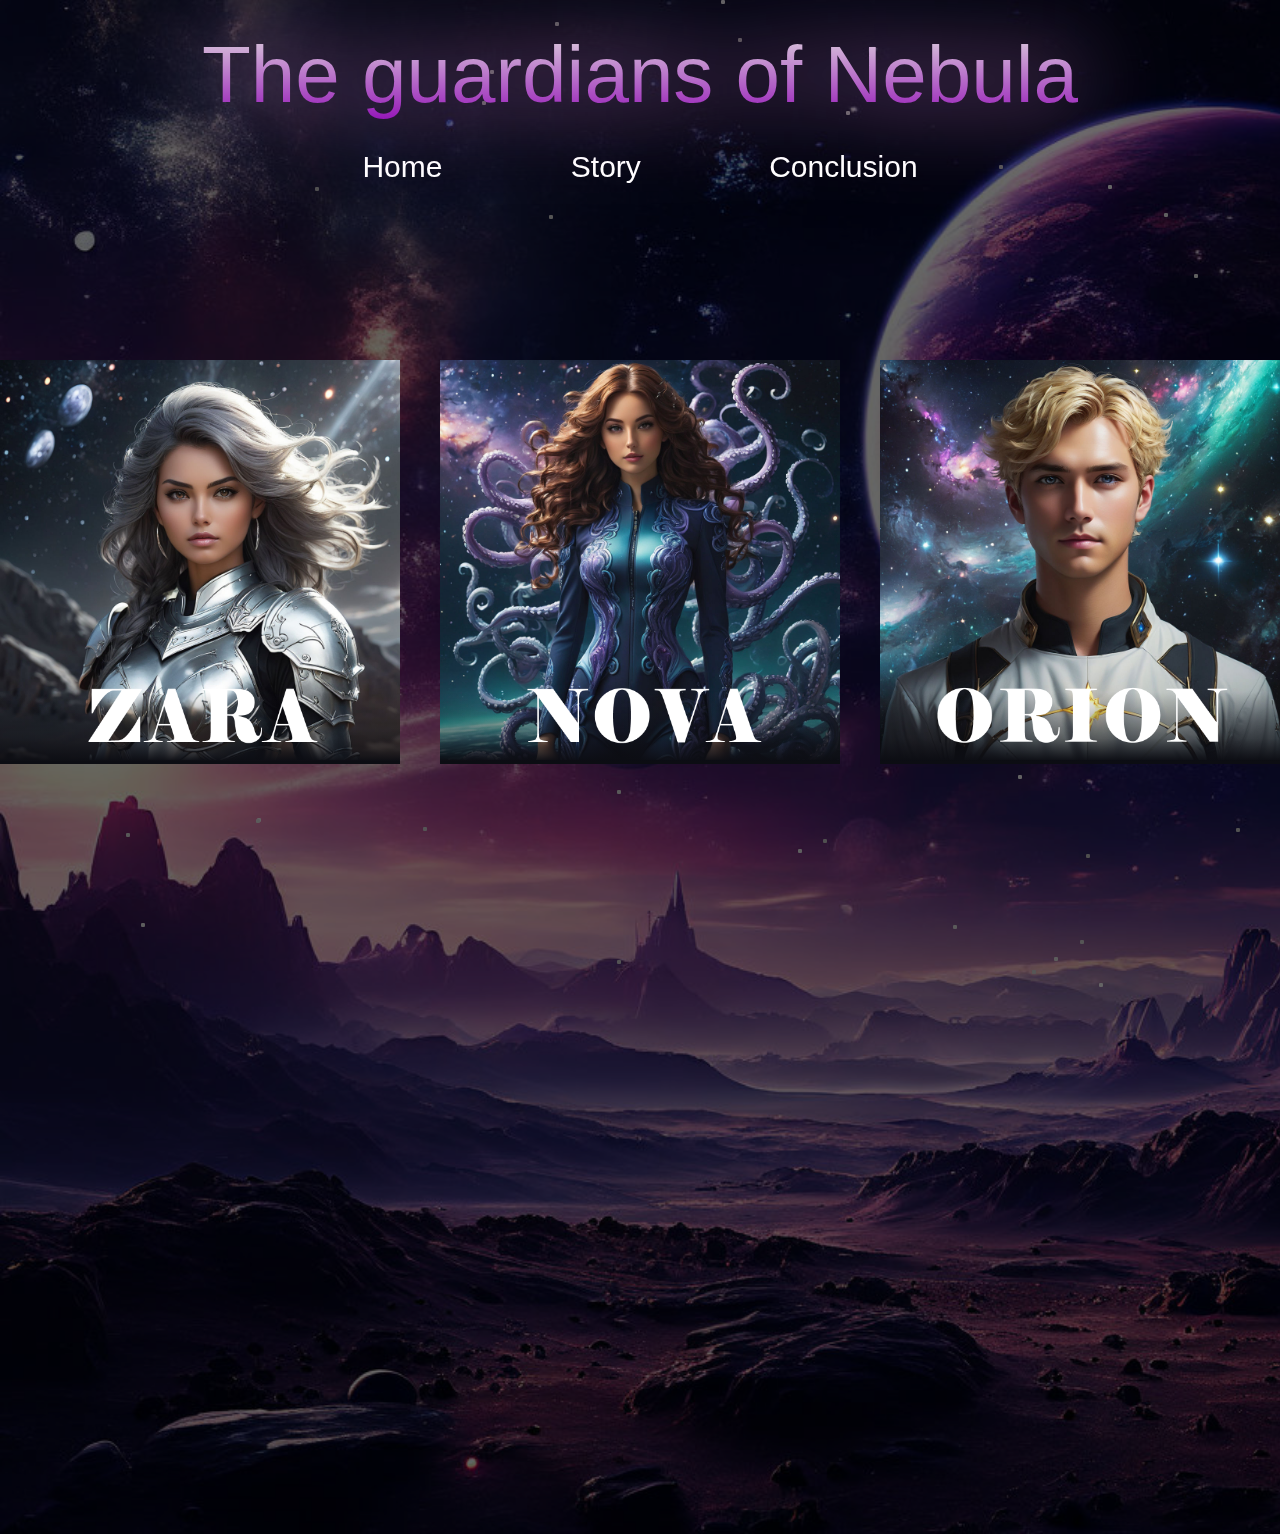
<file: index.html>
<!DOCTYPE html>
<html lang="en">

<head>
    <meta charset="UTF-8">
    <meta name="viewport" content="width=device-width, initial-scale=1.0">
    <title>Photography</title>
    <link rel="icon" type="image/x-icon" href="icon.ico">
    <link rel="stylesheet" type="text/css" href="css/style.css">
    <link href="https://fonts.cdnfonts.com/css/distant-galaxy" rel="stylesheet">
    <link href="https://fonts.cdnfonts.com/css/trocchi-3" rel="stylesheet">
</head>

<body>
    <header>
        <a href="index.html">
            <h1>The guardians of Nebula</h1>
        </a>
    </header>
    <nav>
        <a href="index.html">Home</a>
        <a href="istoriya.html">Story</a>
        <a href="zaklyuchenie.html">Conclusion</a>
    </nav>
    <section>
        <div class="box-black">
            <div class="bg">
                <div class="recipe">
                    <div class="container">
                        <div class="card">
                            <div class="wrapper">
                                <img src="zara-default.png" class="cover-image" />
                            </div>
                            <img src="zara-text.png" class="title" />
                            <img src="zara-default.png" class="character" />
                            <div class="an-description wrapper">
                                <p>
                                    Stalwart and courageous, led with unwavering determination, her heart a beacon of
                                    strength and justice.
                                </p>
                            </div>

                        </div>

                        </a>

                        <div class="card">
                            <div class="wrapper">
                                <img src="nova-default.png" class="cover-image" />
                            </div>
                            <img src="nova-text.png" class="title" />
                            <img src="nova-default.png" class="character" />
                            <div class="an-description wrapper">
                                <p>
                                    Nova, curious and inventive, embraced the mysteries with enthusiasm, her intellect a
                                    guiding light in the darkness. </p>
                            </div>
                        </div>
                        </a>
                        <div class="card">
                            <div class="wrapper">
                                <img src="orion-default.png" class="cover-image" />
                            </div>
                            <img src="orion-text.png" class="title" />
                            <img src="orion-default.png" class="character" />
                            <div class="an-description wrapper">
                                <p>
                                    Orion, serene and compassionate, has healing touch, his empathy a soothing presence
                                    amidst the chaos.
                                </p>
                            </div>
                        </div>
                    </div>
                </div>
            </div>

            <div class="star-field">
                <div class="layer"></div>
                <div class="layer"></div>
                <div class="layer"></div>
            </div>
        </div>

    </section>
</body>

</html>
</file>
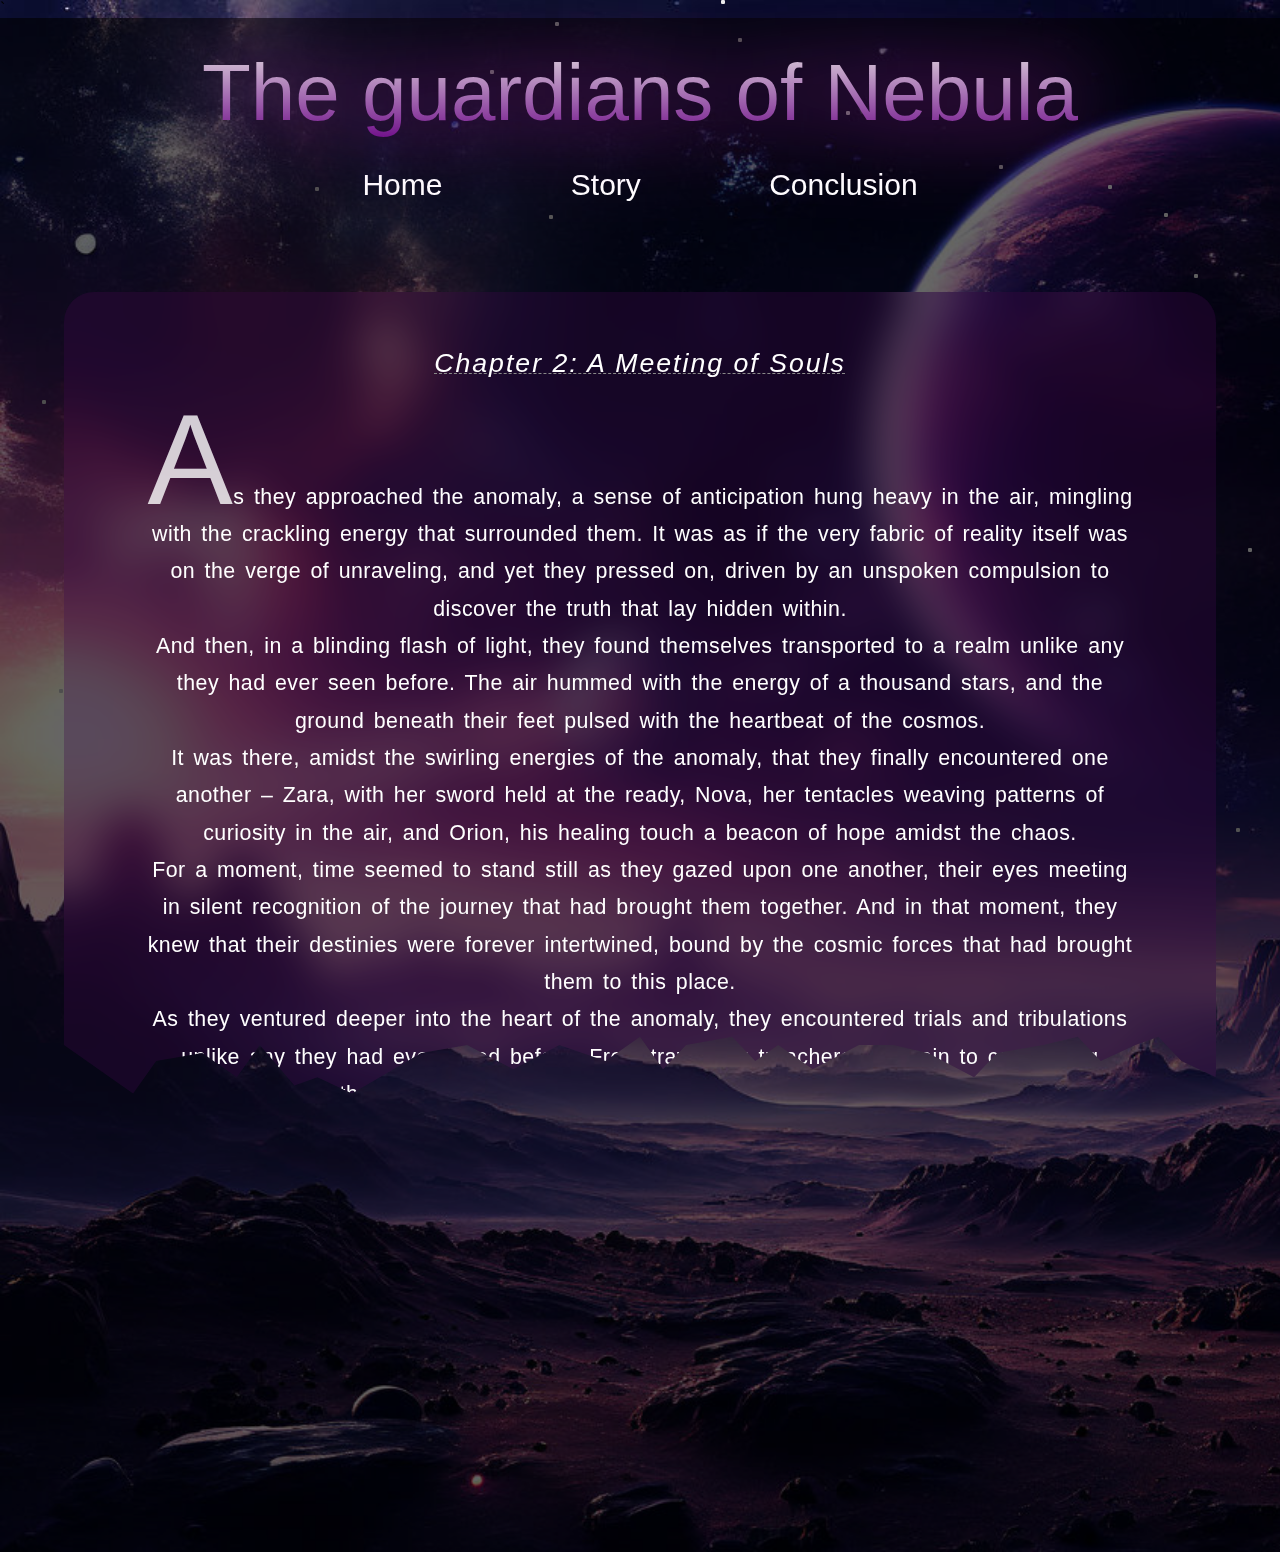
<file: chapter2.html>
<!DOCTYPE html>

<html lang="en">

<head>
  <meta charset="UTF-8" />
  <meta name="viewport" content="width=device-width, initial-scale=1.0" />
  <link rel="stylesheet" type="text/css" href="css/style.css" />
  <link rel="icon" href="icon.ico" type="x-icon">
  <link href="https://fonts.cdnfonts.com/css/distant-galaxy" rel="stylesheet">
  <link href="https://fonts.cdnfonts.com/css/trocchi-3" rel="stylesheet">

  <title>History</title>`
  <style>
    section {
      padding: 10vh 0;
    }
  </style>
</head>

<body>
  <header>
    <a href="index.html">
      <h1>The guardians of Nebula</h1>
    </a>
  </header>
  <nav>
    <a href="index.html">Home</a>
    <a href="istoriya.html">Story</a>
    <a href="zaklyuchenie.html">Conclusion</a>
  </nav>
  <section>
    <div class="content">

      <h3>Chapter 2: A Meeting of Souls</h3>
      <p>
        <span>A</span>s they approached the anomaly, a sense of anticipation hung heavy in the air, mingling with the
        crackling energy that surrounded them. It was as if the very fabric of reality itself was on the verge of
        unraveling, and yet they pressed on, driven by an unspoken compulsion to discover the truth that lay hidden
        within.<br>
        And then, in a blinding flash of light, they found themselves transported to a realm unlike any they had ever
        seen before. The air hummed with the energy of a thousand stars, and the ground beneath their feet pulsed with
        the heartbeat of the cosmos.<br>
        It was there, amidst the swirling energies of the anomaly, that they finally encountered one another – Zara,
        with her sword held at the ready, Nova, her tentacles weaving patterns of curiosity in the air, and Orion, his
        healing touch a beacon of hope amidst the chaos.<br>
        For a moment, time seemed to stand still as they gazed upon one another, their eyes meeting in silent
        recognition of the journey that had brought them together. And in that moment, they knew that their destinies
        were forever intertwined, bound by the cosmic forces that had brought them to this place.<br>
        As they ventured deeper into the heart of the anomaly, they encountered trials and tribulations unlike any they
        had ever faced before. From traversing treacherous terrain to confronting manifestations of their deepest fears,
        each challenge tested their resolve and pushed them to the very limits of their abilities.<br>
        But amidst the chaos and uncertainty, they found strength in one another, drawing upon the unique talents and
        abilities that each brought to the table. Zara's courage and determination, Nova's ingenuity and intellect, and
        Orion's compassion and healing touch – together, they were unstoppable.<br>
        And as they journeyed onwards, they uncovered secrets that had long lain hidden beneath the surface of reality.
        They learned of ancient civilizations that had risen and fallen in the ebb and flow of time, of cosmic forces
        that shaped the destiny of worlds, and of the true nature of the anomaly that had brought them together.
      </p>
      <div class="buttons-on-edge">
        <div class="button">
          <a href="istoriya.html">Previous chapter</a>
        </div>
        <div class="button">
          <a href="chapter3.html">Next chapter</a>
        </div>
      </div>

      <br>
    </div>

    <div class="star-field">
      <div class="layer"></div>
      <div class="layer"></div>
      <div class="layer"></div>
    </div>
  </section>
</body>

</html>
</file>
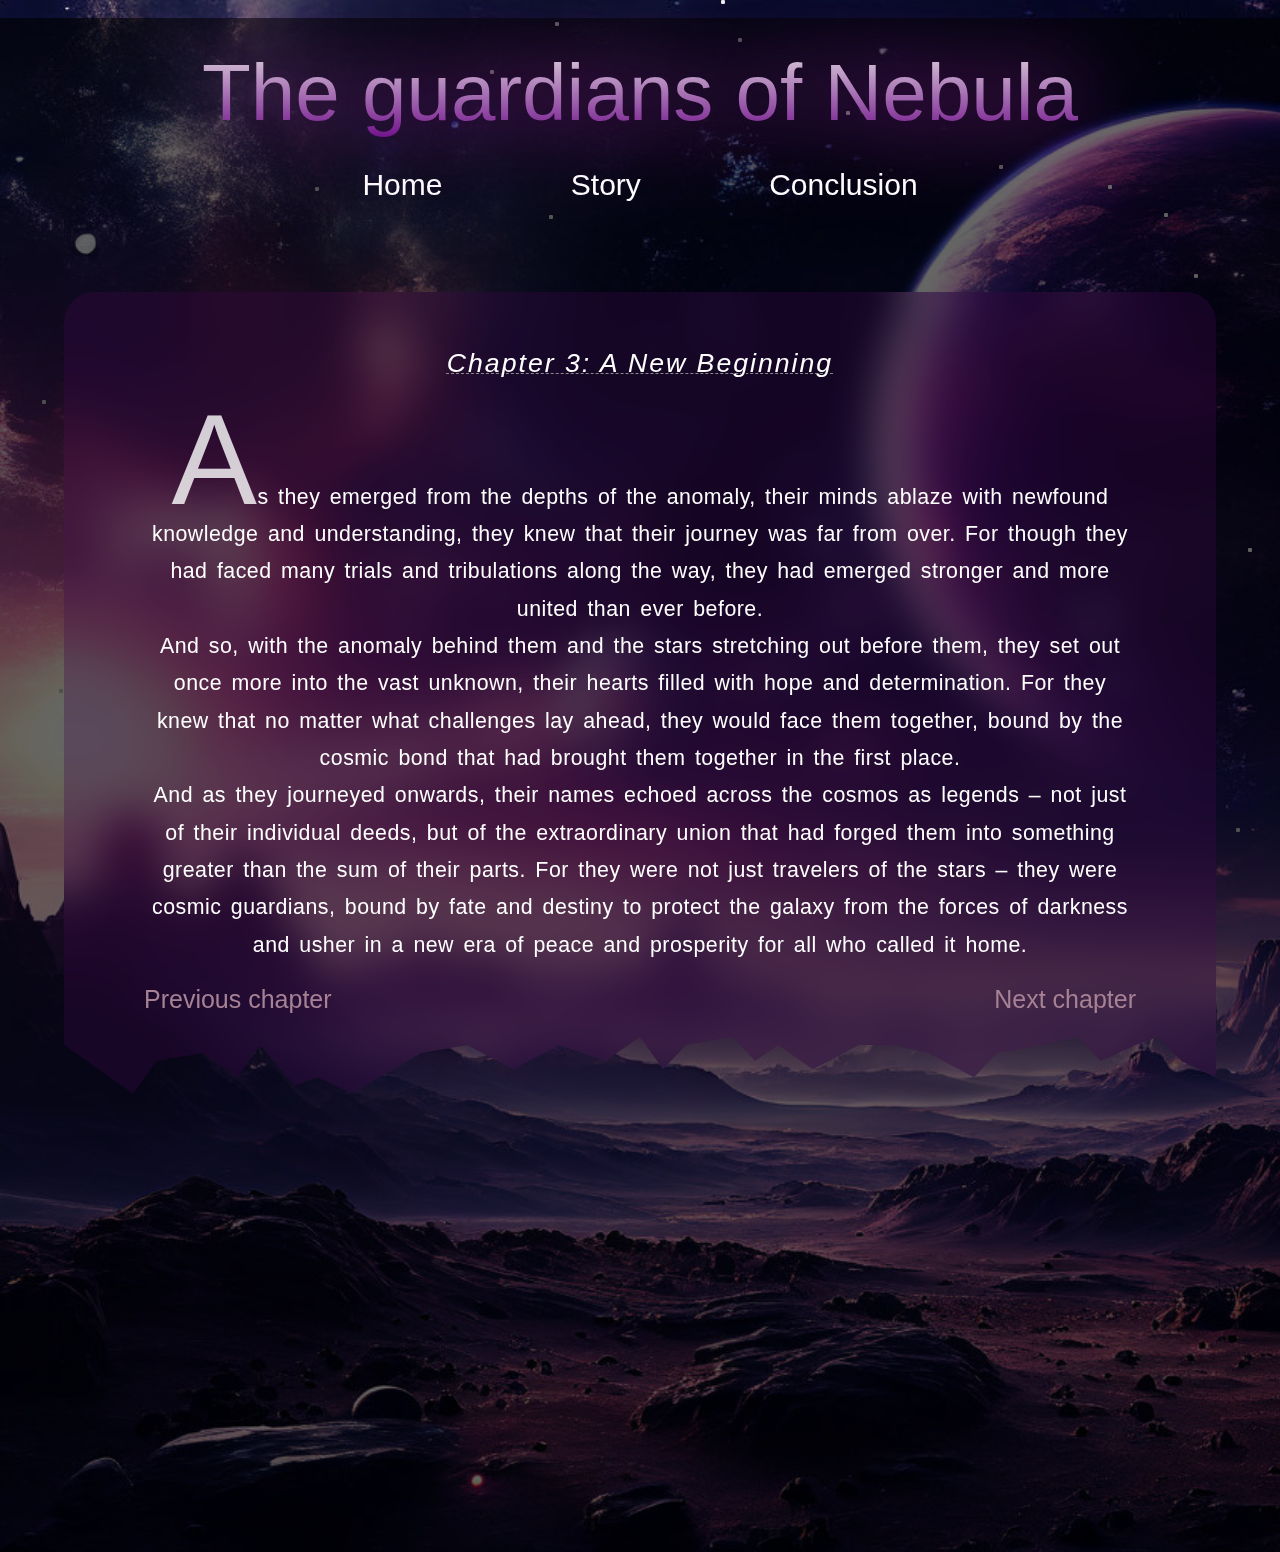
<file: chapter3.html>
<!DOCTYPE html>

<html lang="en">

<head>
  <meta charset="UTF-8" />
  <meta name="viewport" content="width=device-width, initial-scale=1.0" />
  <link rel="stylesheet" type="text/css" href="css/style.css" />
  <link rel="icon" href="icon.ico" type="x-icon">
  <link href="https://fonts.cdnfonts.com/css/distant-galaxy" rel="stylesheet">
  <link href="https://fonts.cdnfonts.com/css/trocchi-3" rel="stylesheet">

  <title>History</title>`
  <style>
    section {
      padding: 10vh 0;
    }
  </style>
</head>

<body>
  <header>
    <a href="index.html">
      <h1>The guardians of Nebula</h1>
    </a>
  </header>
  <nav>
    <a href="index.html">Home</a>
    <a href="istoriya.html">Story</a>
    <a href="zaklyuchenie.html">Conclusion</a>
  </nav>
  <section>
    <div class="content">

      <h3>Chapter 3: A New Beginning</h3>
      <p><span>A</span>s they emerged from the depths of the anomaly, their minds ablaze with newfound knowledge and
        understanding, they knew that their journey was far from over. For though they had faced many trials and
        tribulations along the way, they had emerged stronger and more united than ever before.<br>
        And so, with the anomaly behind them and the stars stretching out before them, they set out once more into the
        vast unknown, their hearts filled with hope and determination. For they knew that no matter what challenges lay
        ahead, they would face them together, bound by the cosmic bond that had brought them together in the first
        place.<br>
        And as they journeyed onwards, their names echoed across the cosmos as legends – not just of their individual
        deeds, but of the extraordinary union that had forged them into something greater than the sum of their parts.
        For they were not just travelers of the stars – they were cosmic guardians, bound by fate and destiny to protect
        the galaxy from the forces of darkness and usher in a new era of peace and prosperity for all who called it
        home.</p>
      <div class="buttons-on-edge">
        <div class="button">
          <a href="chapter2.html">Previous chapter</a>
        </div>
        <div class="button">
          <a href="chapter4.html">Next chapter</a>
        </div>
      </div>

      <br>
    </div>

    <div class="star-field">
      <div class="layer"></div>
      <div class="layer"></div>
      <div class="layer"></div>
    </div>
  </section>
</body>

</html>
</file>
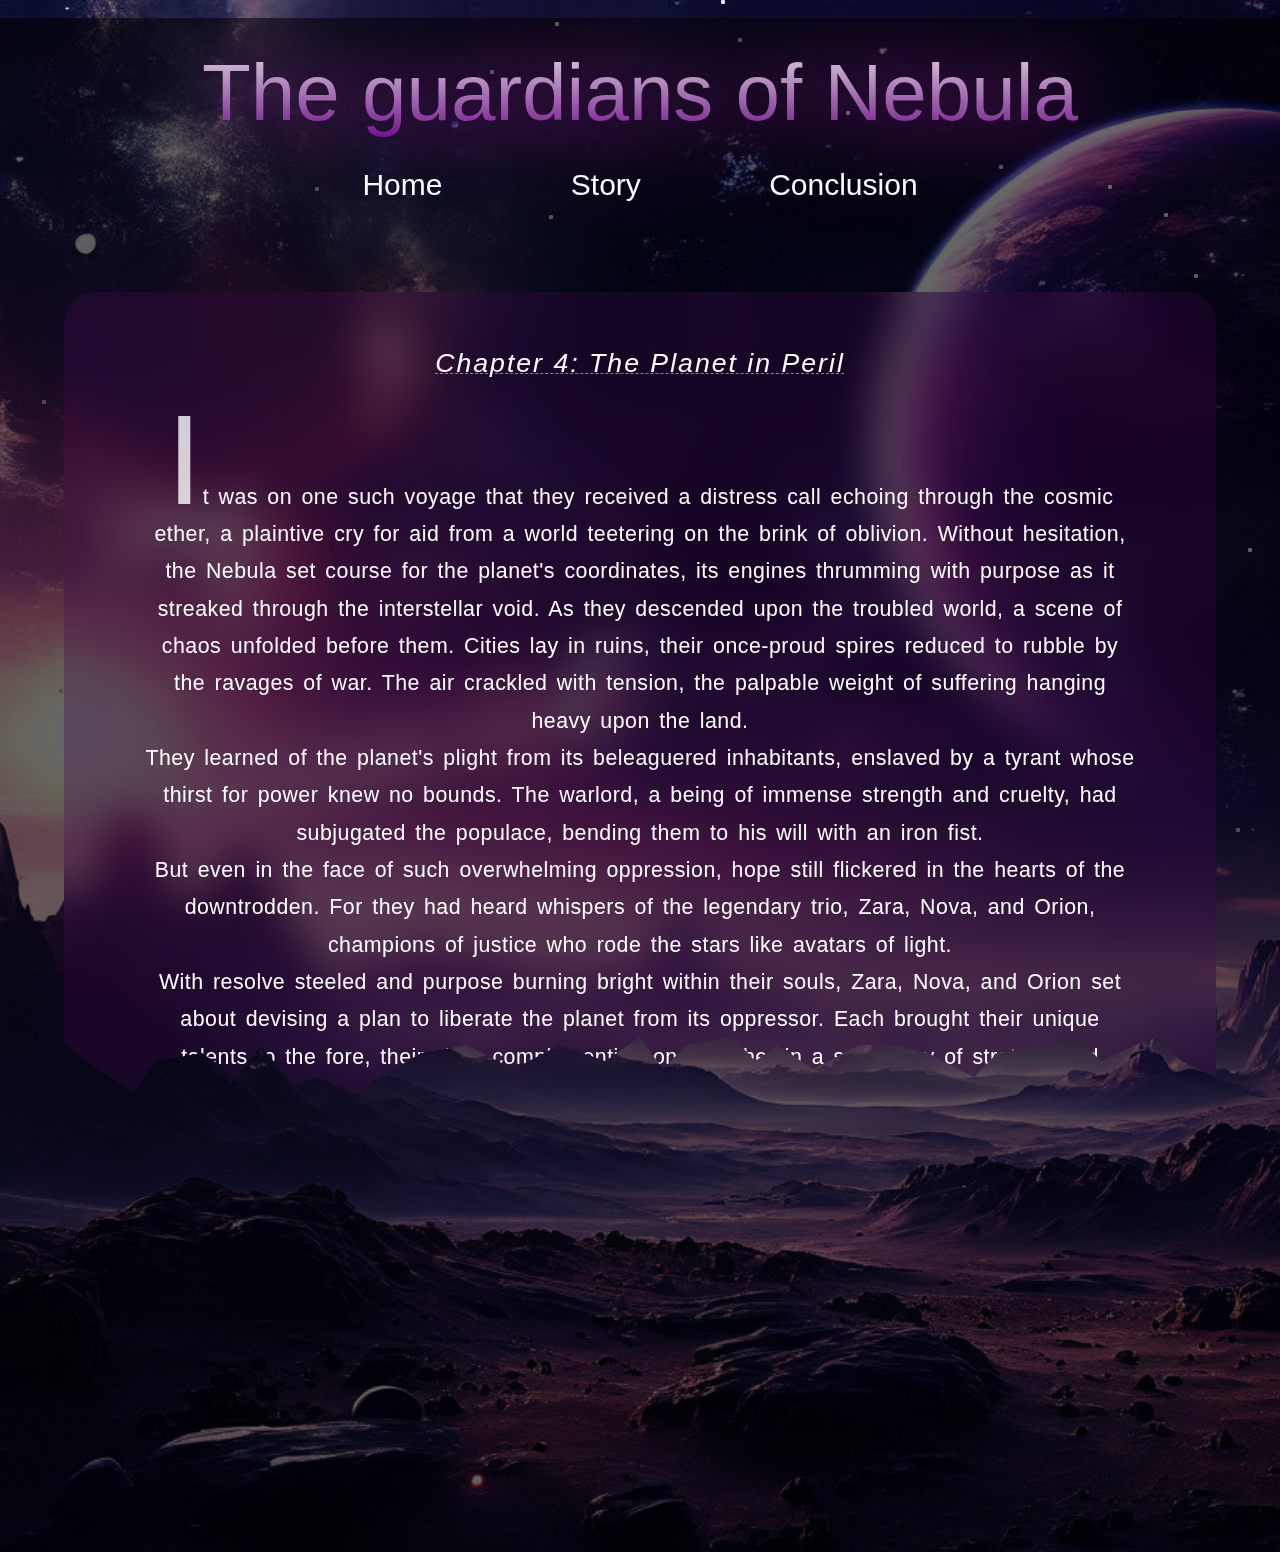
<file: chapter4.html>
<!DOCTYPE html>

<html lang="en">

<head>
  <meta charset="UTF-8" />
  <meta name="viewport" content="width=device-width, initial-scale=1.0" />
  <link rel="stylesheet" type="text/css" href="css/style.css" />
  <link rel="icon" href="icon.ico" type="x-icon">
  <link href="https://fonts.cdnfonts.com/css/distant-galaxy" rel="stylesheet">
  <link href="https://fonts.cdnfonts.com/css/trocchi-3" rel="stylesheet">

  <title>History</title>`
  <style>
    section {
      padding: 10vh 0;
    }
  </style>
</head>

<body>
  <header>
    <a href="index.html">
      <h1>The guardians of Nebula</h1>
    </a>
  </header>
  <nav>
    <a href="index.html">Home</a>
    <a href="istoriya.html">Story</a>
    <a href="zaklyuchenie.html">Conclusion</a>
  </nav>
  <section>
    <div class="content">

      <h3>Chapter 4: The Planet in Peril</h3>
      <p><span>I</span>t was on one such voyage that they received a distress call echoing through the cosmic ether, a
        plaintive cry for aid from a world teetering on the brink of oblivion. Without hesitation, the Nebula set course
        for the planet's coordinates, its engines thrumming with purpose as it streaked through the interstellar void.
        As they descended upon the troubled world, a scene of chaos unfolded before them. Cities lay in ruins, their
        once-proud spires reduced to rubble by the ravages of war. The air crackled with tension, the palpable weight of
        suffering hanging heavy upon the land.<br>
        They learned of the planet's plight from its beleaguered inhabitants, enslaved by a tyrant whose thirst for
        power knew no bounds. The warlord, a being of immense strength and cruelty, had subjugated the populace, bending
        them to his will with an iron fist.<br>
        But even in the face of such overwhelming oppression, hope still flickered in the hearts of the downtrodden. For
        they had heard whispers of the legendary trio, Zara, Nova, and Orion, champions of justice who rode the stars
        like avatars of light.<br>
        With resolve steeled and purpose burning bright within their souls, Zara, Nova, and Orion set about devising a
        plan to liberate the planet from its oppressor. Each brought their unique talents to the fore, their skills
        complementing one another in a symphony of strategy and action.<br>
        Zara, the fearless warrior, took to the streets, her silver skin gleaming in the harsh light of day. With sword
        in hand and determination in her heart, she faced down the warlord's minions, her combat prowess a force to be
        reckoned with. Wave after wave of adversaries fell before her onslaught, their ranks shattered by her unwavering
        resolve.<br>
        Meanwhile, Nova delved deep into the heart of the warlord's fortress, her mind ablaze with the possibilities
        that lay before her. With deft fingers and a keen intellect, she bypassed the labyrinthine security systems that
        guarded the tyrant's stronghold, her tentacles dancing across the control panels with uncanny precision.</p>

      <div class="buttons-on-edge">
        <div class="button">
          <a href="chapter3.html">Previous chapter</a>
        </div>
        <div class="button">
          <a href="chapter5.html">Next chapter</a>
        </div>
      </div>

      <br>
    </div>

    <div class="star-field">
      <div class="layer"></div>
      <div class="layer"></div>
      <div class="layer"></div>
    </div>
  </section>
</body>

</html>
</file>
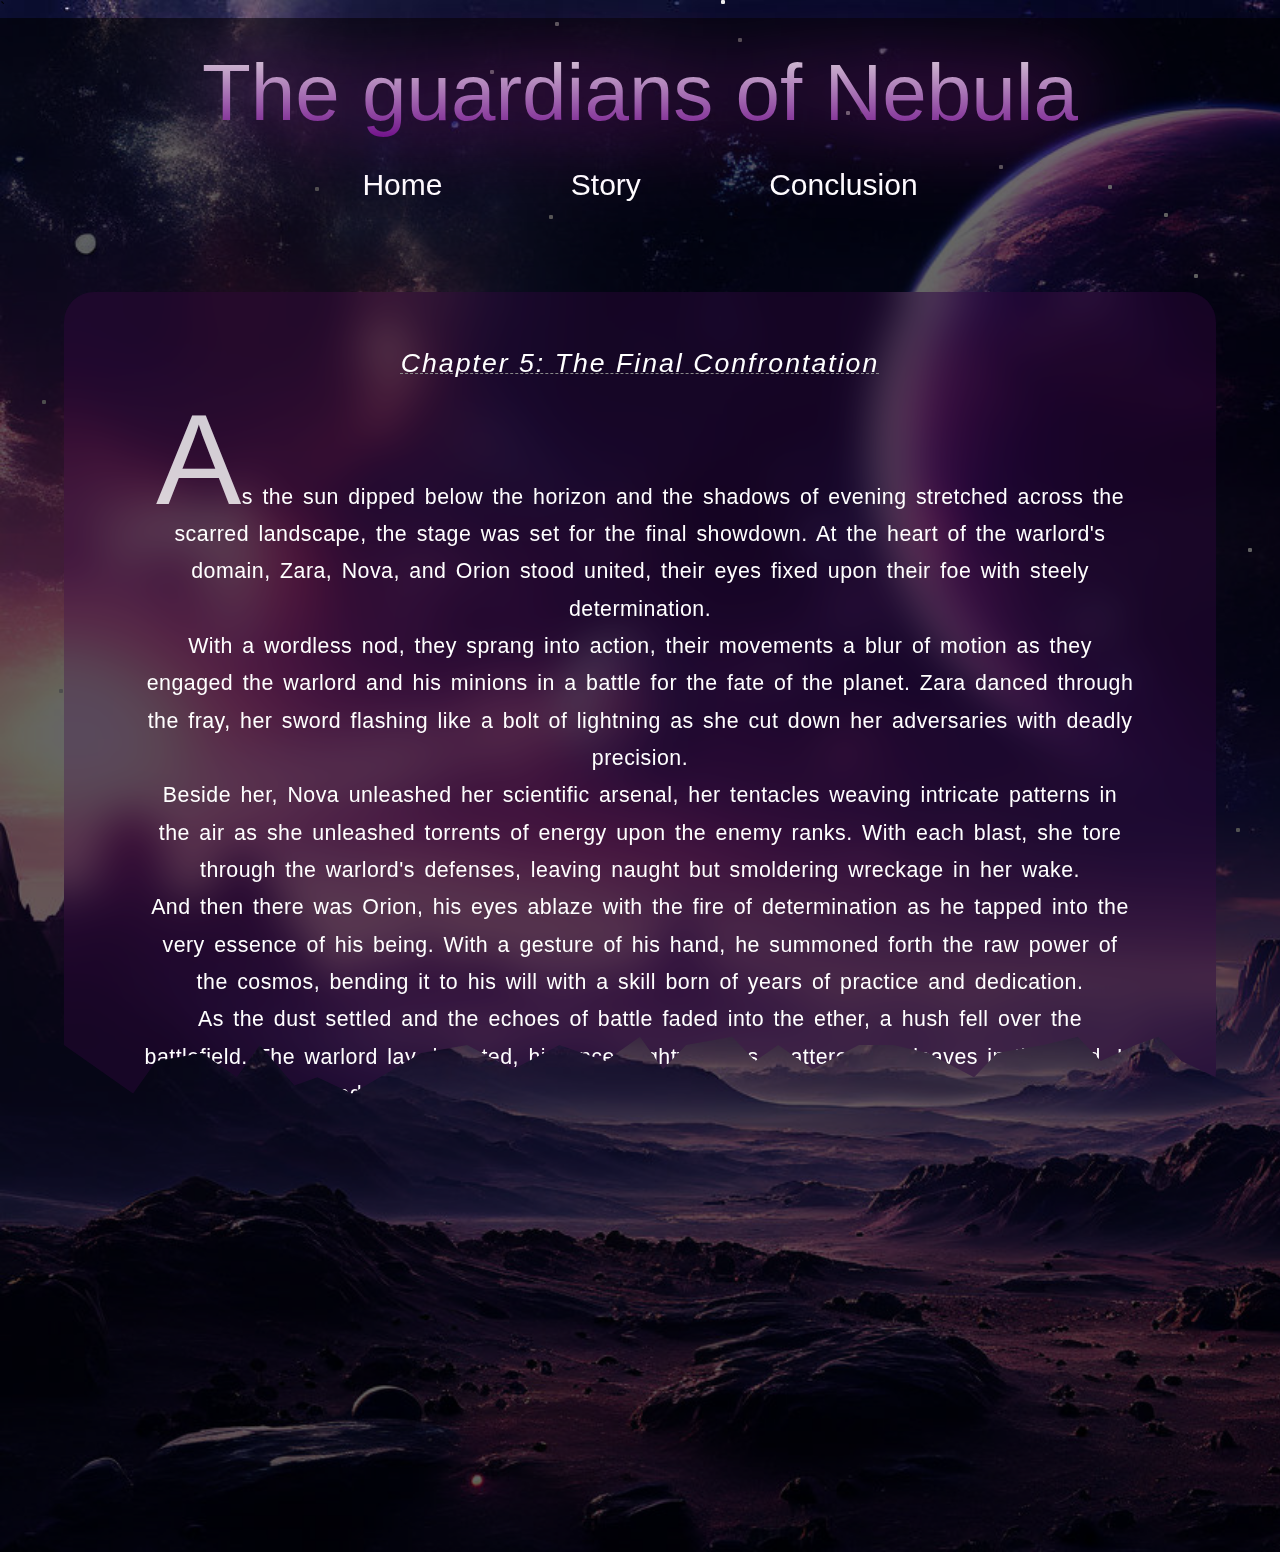
<file: chapter5.html>
<!DOCTYPE html>

<html lang="en">

<head>
  <meta charset="UTF-8" />
  <meta name="viewport" content="width=device-width, initial-scale=1.0" />
  <link rel="stylesheet" type="text/css" href="css/style.css" />
  <link rel="icon" href="icon.ico" type="x-icon">
  <link href="https://fonts.cdnfonts.com/css/distant-galaxy" rel="stylesheet">
  <link href="https://fonts.cdnfonts.com/css/trocchi-3" rel="stylesheet">

  <title>History</title>`
  <style>
    section {
      padding: 10vh 0;
    }
  </style>
</head>

<body>
  <header>
    <a href="index.html">
      <h1>The guardians of Nebula</h1>
    </a>
  </header>
  <nav>
    <a href="index.html">Home</a>
    <a href="istoriya.html">Story</a>
    <a href="zaklyuchenie.html">Conclusion</a>
  </nav>
  <section>
    <div class="content">

      <h3>Chapter 5: The Final Confrontation</h3>
      <p><span>A</span>s the sun dipped below the horizon and the shadows of evening stretched across the scarred
        landscape, the stage was set for the final showdown. At the heart of the warlord's domain, Zara, Nova, and Orion
        stood united, their eyes fixed upon their foe with steely determination.<br>
        With a wordless nod, they sprang into action, their movements a blur of motion as they engaged the warlord and
        his minions in a battle for the fate of the planet. Zara danced through the fray, her sword flashing like a bolt
        of lightning as she cut down her adversaries with deadly precision.<br>
        Beside her, Nova unleashed her scientific arsenal, her tentacles weaving intricate patterns in the air as she
        unleashed torrents of energy upon the enemy ranks. With each blast, she tore through the warlord's defenses,
        leaving naught but smoldering wreckage in her wake.<br>
        And then there was Orion, his eyes ablaze with the fire of determination as he tapped into the very essence of
        his being. With a gesture of his hand, he summoned forth the raw power of the cosmos, bending it to his will
        with a skill born of years of practice and dedication.<br>
        As the dust settled and the echoes of battle faded into the ether, a hush fell over the battlefield. The warlord
        lay defeated, his once-mighty forces scattered like leaves in the wind. In his place stood Zara, Nova, and
        Orion, their faces illuminated by the light of victory.<br>
        But their work was far from done. With the warlord vanquished, it fell to them to aid the planet's inhabitants
        in rebuilding their shattered world. Together, they lent their strength and expertise to the task, guiding the
        people towards a brighter future with unwavering resolve.<br>
        And so, as the days turned into weeks and the weeks into months, the planet began to heal, its scars fading
        beneath the gentle touch of renewal. Cities rose from the ashes, their spires reaching towards the heavens as a
        testament to the indomitable spirit of its people.<br>
        As they prepared to depart once more, Zara, Nova, and Orion stood upon the deck of the Nebula, their hearts
        heavy with the weight of all they had witnessed. But amidst the sorrow, there was also hope, a flickering flame
        that burned bright within their souls.<br>
        For they knew that no matter what trials lay ahead, they would face them together, united in purpose and bound
        by the ties of friendship that transcended the vast expanse of the cosmos. And as they charted a course for the
        stars once more, they did so with heads held high, for they were not just heroes of the galaxy – they were
        legends.</p>

      <div class="buttons-on-edge">
        <div class="button">
          <a href="chapter4.html">Previous chapter</a>
        </div>
        <div class="button">
          <a href="chapter6.html">Next chapter</a>
        </div>
      </div>

      <br>
    </div>

    <div class="star-field">
      <div class="layer"></div>
      <div class="layer"></div>
      <div class="layer"></div>
    </div>
  </section>
</body>

</html>
</file>
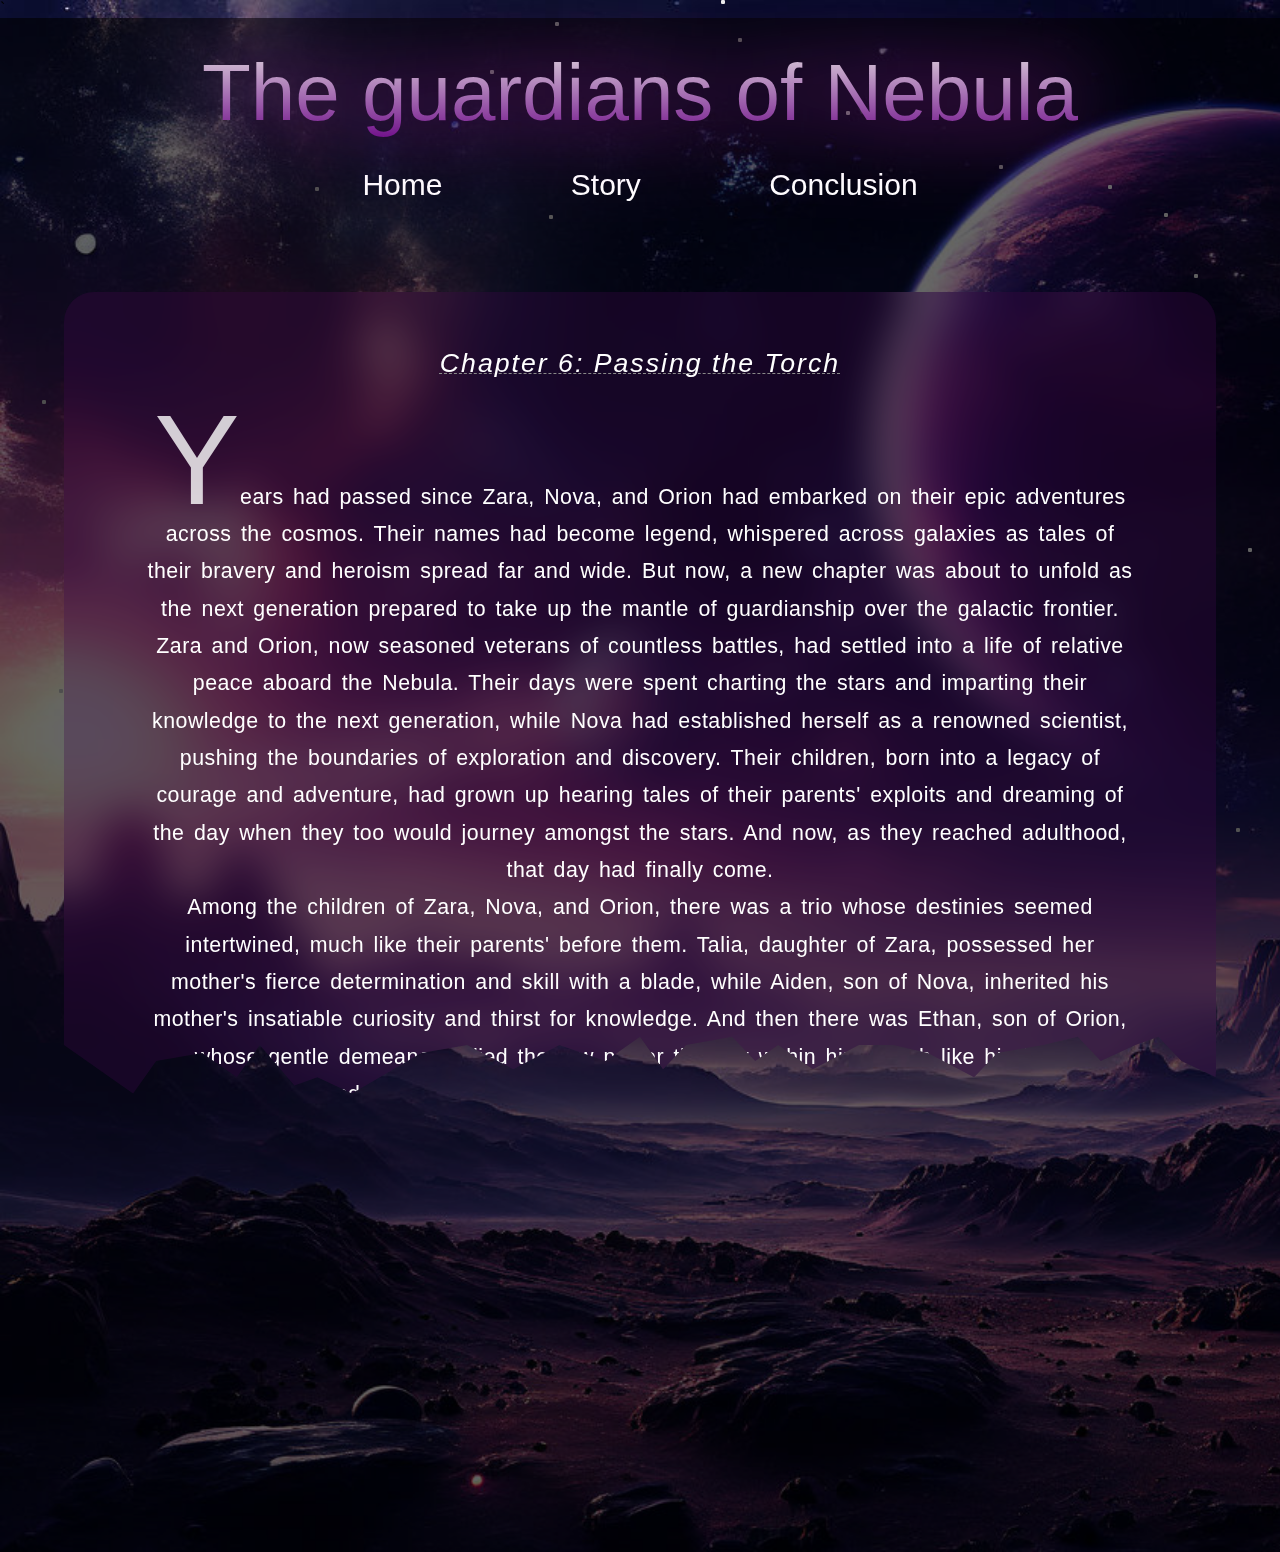
<file: chapter6.html>
<!DOCTYPE html>

<html lang="en">

<head>
  <meta charset="UTF-8" />
  <meta name="viewport" content="width=device-width, initial-scale=1.0" />
  <link rel="stylesheet" type="text/css" href="css/style.css" />
  <link rel="icon" href="icon.ico" type="x-icon">
  <link href="https://fonts.cdnfonts.com/css/distant-galaxy" rel="stylesheet">
  <link href="https://fonts.cdnfonts.com/css/trocchi-3" rel="stylesheet">

  <title>History</title>`
  <style>
    section {
      padding: 10vh 0;
    }
  </style>
</head>

<body>
  <header>
    <a href="index.html">
      <h1>The guardians of Nebula</h1>
    </a>
  </header>
  <nav>
    <a href="index.html">Home</a>
    <a href="istoriya.html">Story</a>
    <a href="zaklyuchenie.html">Conclusion</a>
  </nav>
  <section>
    <div class="content">

      <h3>Chapter 6: Passing the Torch</h3>
      <p><span>Y</span>ears had passed since Zara, Nova, and Orion had embarked on their epic adventures across the
        cosmos. Their names had become legend, whispered across galaxies as tales of their bravery and heroism spread
        far and wide. But now, a new chapter was about to unfold as the next generation prepared to take up the mantle
        of guardianship over the galactic frontier.<br>
        Zara and Orion, now seasoned veterans of countless battles, had settled into a life of relative peace aboard the
        Nebula. Their days were spent charting the stars and imparting their knowledge to the next generation, while
        Nova had established herself as a renowned scientist, pushing the boundaries of exploration and discovery.
        Their children, born into a legacy of courage and adventure, had grown up hearing tales of their parents'
        exploits and dreaming of the day when they too would journey amongst the stars. And now, as they reached
        adulthood, that day had finally come.<br>
        Among the children of Zara, Nova, and Orion, there was a trio whose destinies seemed intertwined, much like
        their parents' before them. Talia, daughter of Zara, possessed her mother's fierce determination and skill with
        a blade, while Aiden, son of Nova, inherited his mother's insatiable curiosity and thirst for knowledge. And
        then there was Ethan, son of Orion, whose gentle demeanor belied the raw power that lay within him, much like
        his father.<br>
        Together, they stood on the threshold of a new adventure, ready to carve out their own legacy amongst the stars.
        With the guidance of their parents and the lessons learned from their ancestors, they embarked upon their maiden
        voyage aboard the Nebula, their hearts set on exploration and discovery.</p>


      <div class="buttons-on-edge">
        <div class="button">
          <a href="chapter5.html">Previous chapter</a>
        </div>
        <div class="button">
          <a href="chapter7.html">Next chapter</a>
        </div>
      </div>

      <br>
    </div>

    <div class="star-field">
      <div class="layer"></div>
      <div class="layer"></div>
      <div class="layer"></div>
    </div>
  </section>
</body>

</html>
</file>
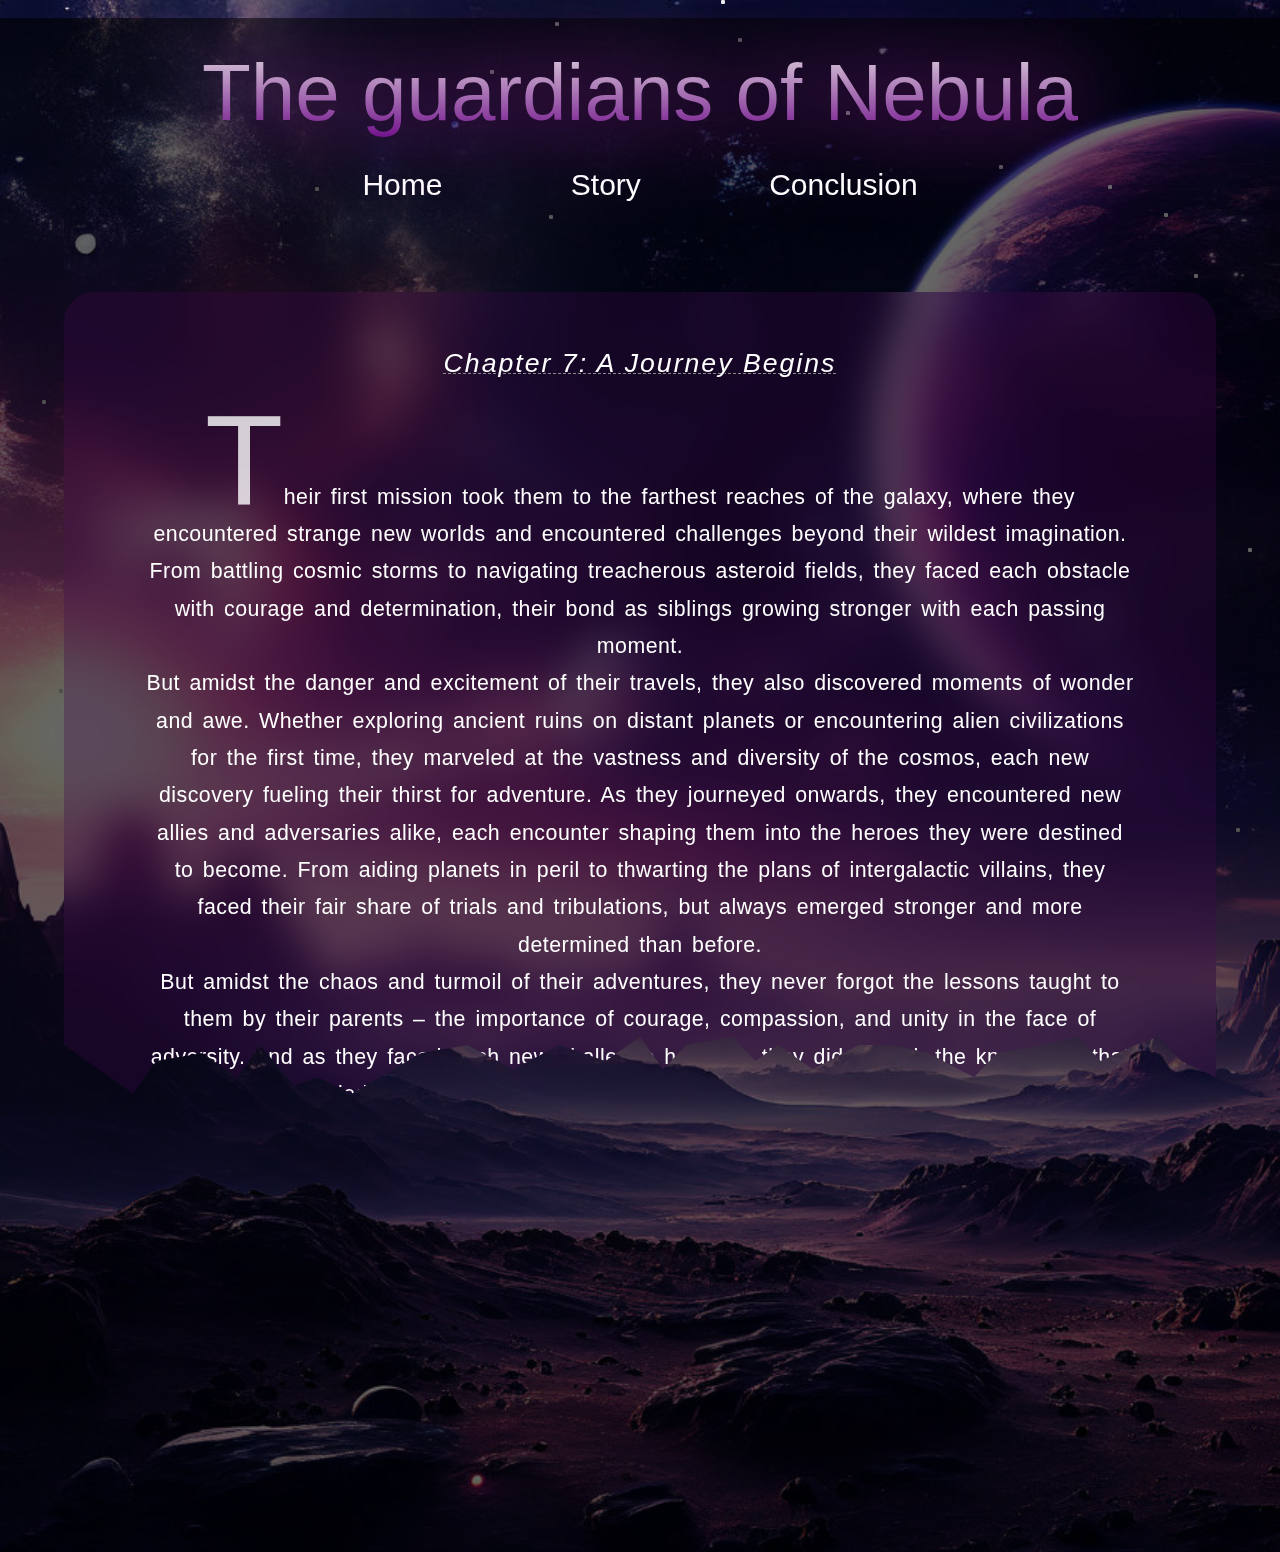
<file: chapter7.html>
<!DOCTYPE html>

<html lang="en">

<head>
  <meta charset="UTF-8" />
  <meta name="viewport" content="width=device-width, initial-scale=1.0" />
  <link rel="stylesheet" type="text/css" href="css/style.css" />
  <link rel="icon" href="icon.ico" type="x-icon">
  <link href="https://fonts.cdnfonts.com/css/distant-galaxy" rel="stylesheet">
  <link href="https://fonts.cdnfonts.com/css/trocchi-3" rel="stylesheet">

  <title>History</title>`
  <style>
    section {
      padding: 10vh 0;
    }
  </style>
</head>

<body>
  <header>
    <a href="index.html">
      <h1>The guardians of Nebula</h1>
    </a>
  </header>
  <nav>
    <a href="index.html">Home</a>
    <a href="istoriya.html">Story</a>
    <a href="zaklyuchenie.html">Conclusion</a>
  </nav>
  
  <section>
    <div class="content">

      <h3>Chapter 7: A Journey Begins</h3>
      <p><span>T</span>heir first mission took them to the farthest reaches of the galaxy, where they encountered
        strange new worlds and encountered challenges beyond their wildest imagination. From battling cosmic storms to
        navigating treacherous asteroid fields, they faced each obstacle with courage and determination, their bond as
        siblings growing stronger with each passing moment.<br>
        But amidst the danger and excitement of their travels, they also discovered moments of wonder and awe. Whether
        exploring ancient ruins on distant planets or encountering alien civilizations for the first time, they marveled
        at the vastness and diversity of the cosmos, each new discovery fueling their thirst for adventure.
        As they journeyed onwards, they encountered new allies and adversaries alike, each encounter shaping them into
        the heroes they were destined to become. From aiding planets in peril to thwarting the plans of intergalactic
        villains, they faced their fair share of trials and tribulations, but always emerged stronger and more
        determined than before.<br>
        But amidst the chaos and turmoil of their adventures, they never forgot the lessons taught to them by their
        parents – the importance of courage, compassion, and unity in the face of adversity. And as they faced each new
        challenge head-on, they did so with the knowledge that they carried on the legacy of the legendary trio who had
        come before them.<br>
        As the years passed and the children of Zara, Nova, and Orion grew into adulthood, they became known throughout
        the galaxy as the new guardians of the frontier. Their names joined those of their parents in the annals of
        history, whispered with reverence by those they had helped and admired.
        And though their adventures may have come to an end, their legacy lived on, inspiring future generations to
        dream of journeys amongst the stars and the boundless possibilities that lay beyond. For they were not just
        heirs of the galaxy – they were legends.
      </p>



      <div class="buttons-on-edge">
        <div class="button">
          <a href="chapter6.html">Previous chapter</a>
        </div>
      </div>

      <br>
    </div>

    <div class="star-field">
      <div class="layer"></div>
      <div class="layer"></div>
      <div class="layer"></div>
    </div>
  </section>
</body>

</html>
</file>
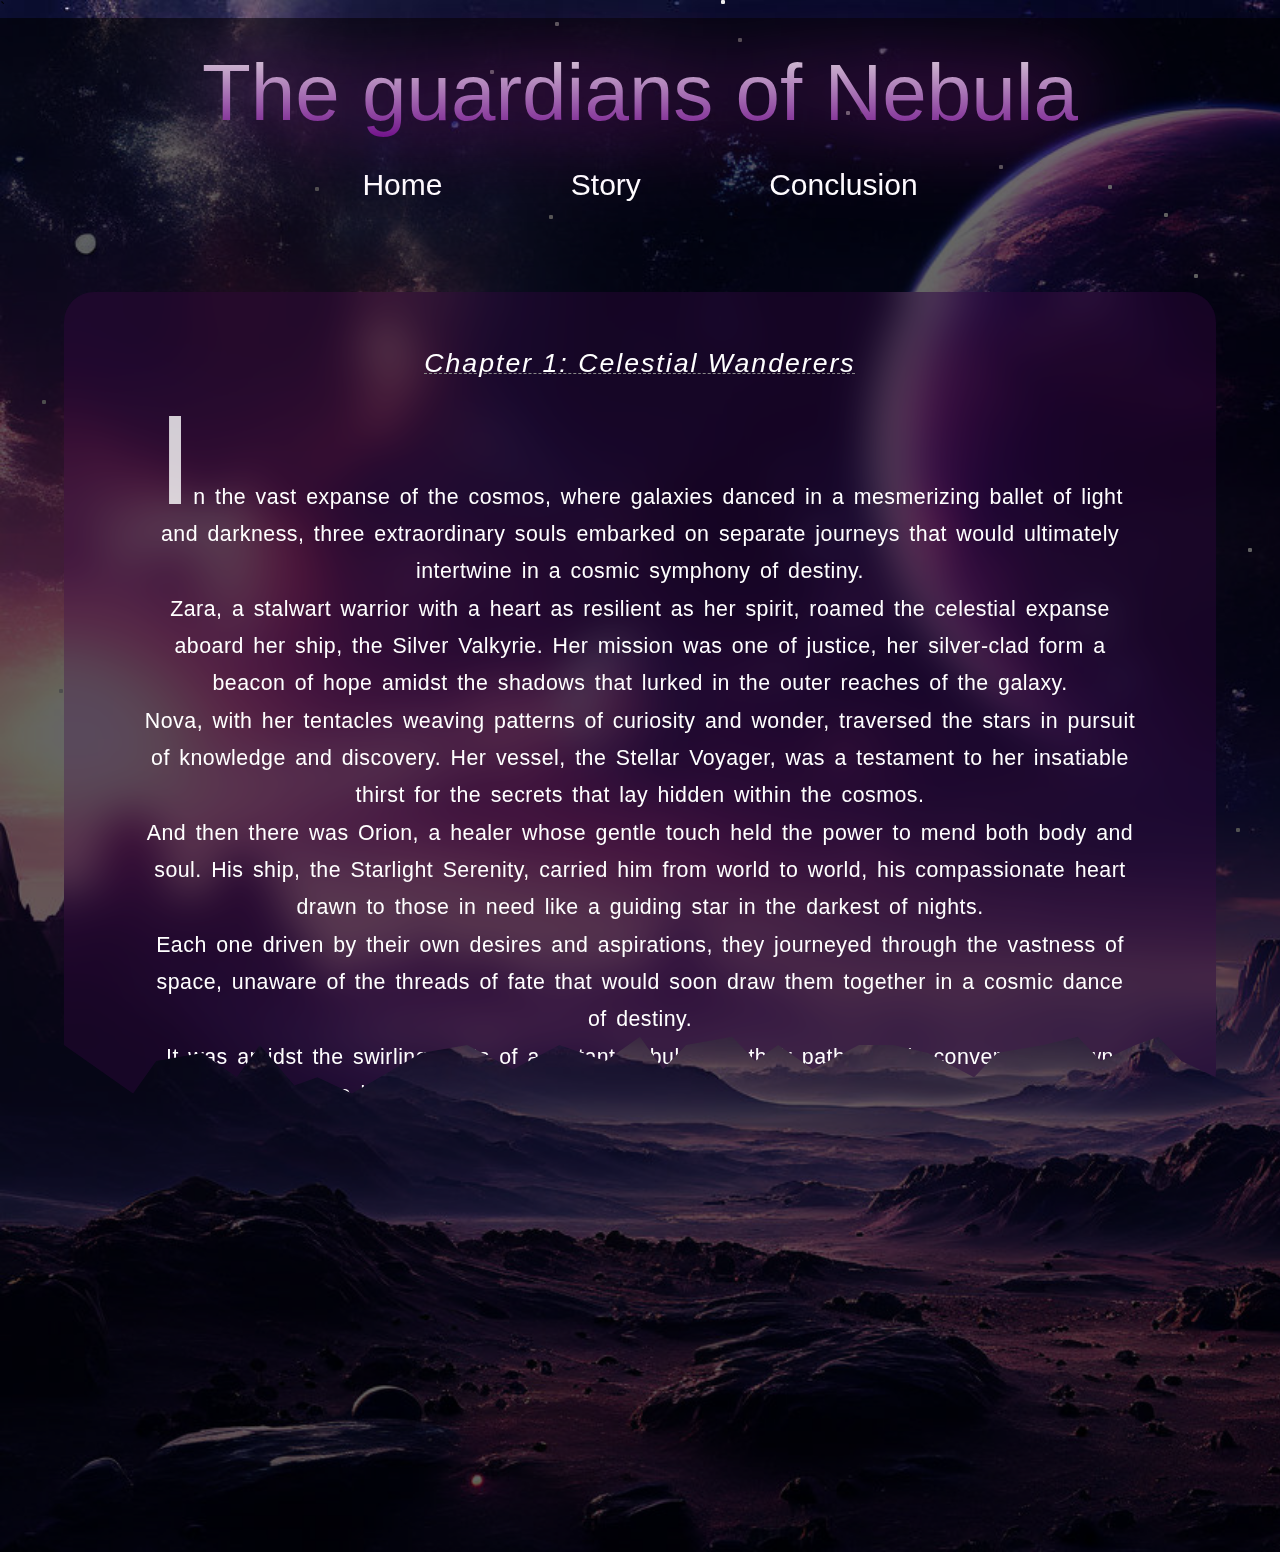
<file: istoriya.html>
<!DOCTYPE html>

<html lang="en">

<head>
  <meta charset="UTF-8" />
  <meta name="viewport" content="width=device-width, initial-scale=1.0" />
  <link rel="stylesheet" type="text/css" href="css/style.css" />
  <link rel="icon" href="icon.ico" type="x-icon">
  <link href="https://fonts.cdnfonts.com/css/distant-galaxy" rel="stylesheet">
  <link href="https://fonts.cdnfonts.com/css/trocchi-3" rel="stylesheet">

  <title>History</title>`
  <style>
    section {
      padding: 10vh 0;
    }
  </style>
</head>

<body>
  <header>
    <a href="index.html">
      <h1>The guardians of Nebula</h1>
    </a>
  </header>
  <nav>
    <a href="index.html">Home</a>
    <a href="istoriya.html">Story</a>
    <a href="zaklyuchenie.html">Conclusion</a>
  </nav>
  
  <section>
    <div class="content">

      <h3>Chapter 1: Celestial Wanderers</h3>
      <p>
        <span>I</span>n the vast expanse of the cosmos, where galaxies danced in a mesmerizing ballet of light and
        darkness, three extraordinary souls embarked on separate journeys that would ultimately intertwine in a cosmic
        symphony of destiny.<br>
        Zara, a stalwart warrior with a heart as resilient as her spirit, roamed the celestial expanse aboard her ship,
        the Silver Valkyrie. Her mission was one of justice, her silver-clad form a beacon of hope amidst the shadows
        that lurked in the outer reaches of the galaxy.<br>
        Nova, with her tentacles weaving patterns of curiosity and wonder, traversed the stars in pursuit of knowledge
        and discovery. Her vessel, the Stellar Voyager, was a testament to her insatiable thirst for the secrets that
        lay hidden within the cosmos.<br>
        And then there was Orion, a healer whose gentle touch held the power to mend both body and soul. His ship, the
        Starlight Serenity, carried him from world to world, his compassionate heart drawn to those in need like a
        guiding star in the darkest of nights.<br>
        Each one driven by their own desires and aspirations, they journeyed through the vastness of space, unaware of
        the threads of fate that would soon draw them together in a cosmic dance of destiny.<br>
        It was amidst the swirling mists of a distant nebula that their paths finally converged, drawn together by a
        force beyond comprehension. As they navigated the intricate tendrils of gas and dust, they found themselves
        drawn inexorably towards a central point of convergence, where a celestial anomaly awaited them.<br>
        As they emerged from the nebula's embrace, they beheld a sight that took their breath away: a massive rift in
        the fabric of space-time, pulsating with energy and radiating an otherworldly glow. It was as if the very
        essence of the universe itself lay exposed before them, beckoning them towards its mysterious depths.<br>
        Unbeknownst to them, they were not alone in their journey. Across the galaxy, whispers of the anomaly had
        reached the ears of others, drawing them inexorably towards its location. And so it was that Zara, Nova, and
        Orion found themselves joined by a motley crew of adventurers, each with their own reasons for seeking out the
        source of the anomaly.
      </p>
      <div class="buttons-on-edge" style="justify-content: flex-end;">
        <div class="button">
          <a href="chapter2.html">Next chapter</a>
        </div>
      </div>

      <br>
    </div>

    <div class="star-field">
      <div class="layer"></div>
      <div class="layer"></div>
      <div class="layer"></div>
    </div>
  </section>
</body>

</html>
</file>
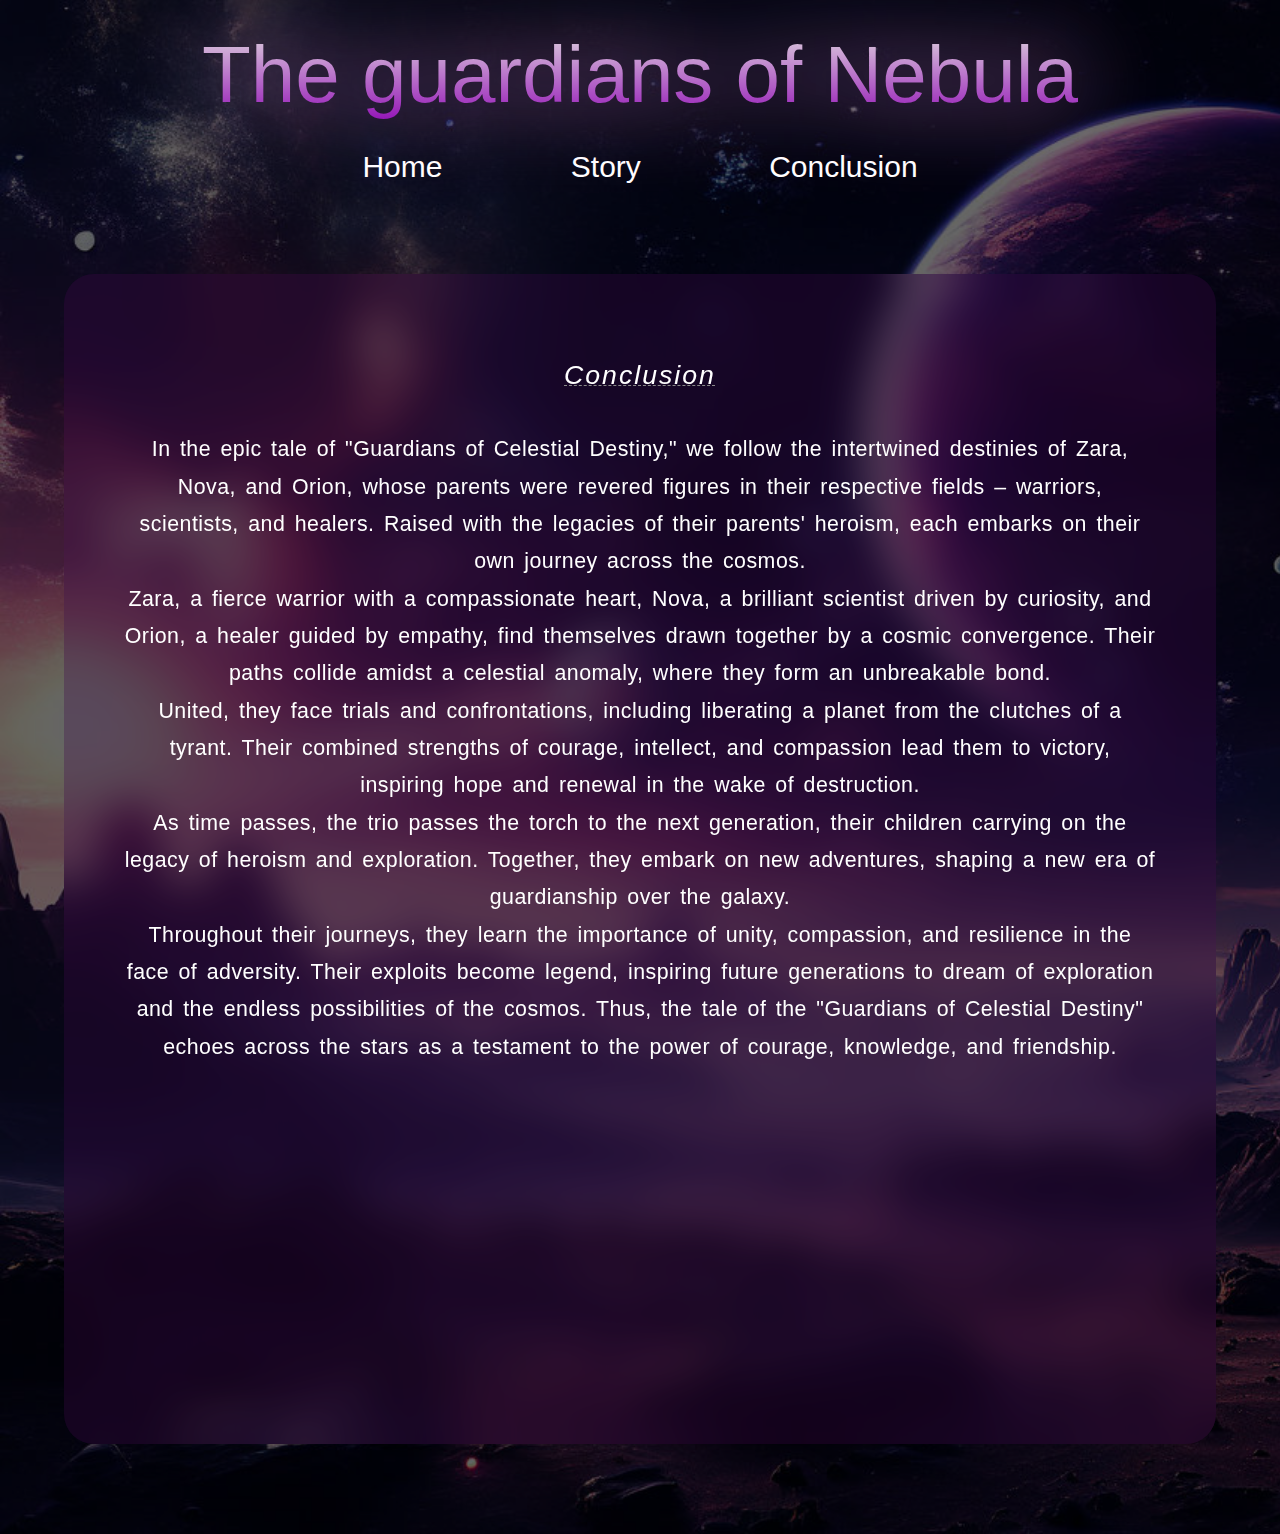
<file: zaklyuchenie.html>
<!DOCTYPE html>
<html lang="en">

<head>
  <meta charset="UTF-8" />
  <meta name="viewport" content="width=device-width, initial-scale=1.0" />
  <link rel="stylesheet" href="https://cdnjs.cloudflare.com/ajax/libs/font-awesome/5.15.3/css/all.min.css">
  <link rel="stylesheet" type="text/css" href="css/style.css" />
  <link rel="icon" href="icon.ico" type="image/x-icon">
  <link rel="stylesheet" type="text/css" href="css/style.css">
  <link href="https://fonts.cdnfonts.com/css/distant-galaxy" rel="stylesheet">
  <link href="https://fonts.cdnfonts.com/css/trocchi-3" rel="stylesheet">

  <title>Contact Page</title>
  <style>
    section {
      padding: 10vh 0;
    }
  </style>
</head>

<body>
  <header>
    <a href="index.html">
      <h1>The guardians of Nebula</h1>
    </a>
  </header>
  <nav>
    <a href="index.html">Home</a>
    <a href="istoriya.html">Story</a>
    <a href="zaklyuchenie.html">Conclusion</a>
  </nav>
  <section>
    <div class="blurred-box">
      <h3>Conclusion</h3>
      <p>
        In the epic tale of "Guardians of Celestial Destiny," we follow the intertwined destinies of Zara, Nova, and
        Orion, whose parents were revered figures in their respective fields – warriors, scientists, and healers. Raised
        with the legacies of their parents' heroism, each embarks on their own journey across the cosmos.<br>

        Zara, a fierce warrior with a compassionate heart, Nova, a brilliant scientist driven by curiosity, and Orion, a
        healer guided by empathy, find themselves drawn together by a cosmic convergence. Their paths collide amidst a
        celestial anomaly, where they form an unbreakable bond.<br>

        United, they face trials and confrontations, including liberating a planet from the clutches of a tyrant. Their
        combined strengths of courage, intellect, and compassion lead them to victory, inspiring hope and renewal in the
        wake of destruction.<br>

        As time passes, the trio passes the torch to the next generation, their children carrying on the legacy of
        heroism and exploration. Together, they embark on new adventures, shaping a new era of guardianship over the
        galaxy.<br>

        Throughout their journeys, they learn the importance of unity, compassion, and resilience in the face of
        adversity. Their exploits become legend, inspiring future generations to dream of exploration and the endless
        possibilities of the cosmos. Thus, the tale of the "Guardians of Celestial Destiny" echoes across the stars as a
        testament to the power of courage, knowledge, and friendship.
      </p>
    </div>
  </section>
</body>

</html>
</file>
<file: css/style.css>
::-webkit-scrollbar {
  display: none;
}

* {
  -ms-overflow-style: none;
  /* IE and Edge */
  scrollbar-width: none;
  /* Firefox */
}

body {
  background: url("../background.jpeg") no-repeat;
  background-size: cover;
  font-family: 'Trocchi', sans-serif;
  margin: 0;
  padding: 0;
  background-color: #f4f4f4;
}

header {
  background-color: rgba(0, 0, 0, 0.6);
  color: #fff;
  text-align: center;
  padding: 1em 0;
}

nav {
  background-color: rgba(0, 0, 0, 0.6);
  font-size: 30px;
  font-weight: 500;
  color: #fff;
  text-align: center;
}

nav a {
  color: #fff;
  text-decoration: none;
  padding: 0 2em;
}

h1 {
  text-align: center;
}

.container {
  display: flex;
  flex-direction: row;
  gap: 40px;
  align-items: center;
  justify-content: center;
  padding: 0 50px;
}

.comment {
  border: 1px solid #ddd;
  background-color: #fff;
  padding-bottom: 1em;
  padding-left: 2em;
  margin-bottom: 1em;
  border-radius: 5px;
  font-size: 20px;
  text-align: center;
  text-align: left;
  color: #3F2E3E;
}

.buttton {
  padding: 30px;
}
.buttons-on-edge {
  width:100%;
  display: flex;
  justify-content: space-between;
}
.button a {
  text-decoration: none;
  font-size:25px;
}
.button:hover {
  box-shadow: 0 12px 16px 0 rgba(0, 0, 0, 0.24), 0 17px 50px 0 rgba(0, 0, 0, 0.19);
}

a {
  color: #A78295;
}

a:hover {
  color: #c466df;
  text-decoration: none;
}

* {
  box-sizing: border-box;
}

.content ::-webkit-scrollbar {
  width: 20px;
}

.content ::-webkit-scrollbar-track {
  background: #ae9d72;
  background-image: url("https://www.transparenttextures.com/patterns/black-paper.png");
}

.content ::-webkit-scrollbar-thumb {
  background: #ae9d72;
}

.content ::-webkit-scrollbar-thumb:hover {
  background: #8bba98;
}


.background {
  position: fixed;
  top: 0;
  left: 0;
  width: 100%;
  height: 100%;
  background: url("https://picsum.photos/id/112/3840/2160");
  background-size: cover;
  background-position: center top;
  z-index: -1;
  filter: blur(10px);
}


.content-container {
  display: flex;
  flex-direction: column;
  text-align: center;
  align-items: center;
  width: 100%;
  height: auto;
  filter: drop-shadow(5px 5px 25px black);
}

.content {
  position: absolute;
  background-size: 1300px;
  background-position: center right;
  display: flex;
  flex-direction: column;
  align-items: center;
  justify-content: flex-start;
  width: 90%;
  height: auto;
  padding: 30px 80px 50px 80px;
  z-index: 1;
  border-radius: 30px;
  height: 90vh;
  clip-path: polygon(0% 0%,
      0% 93%,
      5% 98%,
      6% 99%,
      8% 95%,
      12% 94%,
      15% 97%,
      17% 93%,
      20% 98%,
      22% 97%,
      25% 99%,
      31% 94%,
      35% 93%,
      39% 96%,
      43% 93%,
      45% 94%,
      47% 95%,
      50% 92%,
      52% 96%,
      54% 93%,
      58% 92%,
      60% 95%,
      62% 93%,
      65% 96%,
      69% 93%,
      72% 93%,
      75% 94%,
      79% 97%,
      81% 94%,
      85% 93%,
      88% 92%,
      90% 95%,
      93% 93%,
      95% 92%,
      97% 95%,
      100% 97%,
      100% 0%);
  overflow: auto;
  background-color: rgba(62, 8, 77, 0.3);
  backdrop-filter: blur(20px);
}
.blurred-box {
  border-radius: 30px;
  background-color: rgba(62, 8, 77, 0.3);
  backdrop-filter: blur(20px);
  padding: 60px;
  margin: 0 5%;
  height:auto;
}
.blurred-box h3 {
  text-align: center;
}
header h1 {

  font-family: 'Distant Galaxy', sans-serif;
  filter: drop-shadow(2px 0px 45px rgb(213, 46, 218));
  background-image: linear-gradient(to top, rgb(112, 15, 138), #dfd6de);
  color: transparent;
  background-clip: text;
  -webkit-background-clip: text;
  font-size: 60pt;
  font-weight: 1;
  margin-top: 1%;
  transition: 0.6s;
  margin-bottom: 1%;
  cursor: pointer;
}

header a {
  text-decoration: none;
}

header:hover h1 {
  filter: drop-shadow(2px 0px 45px rgb(243, 151, 248));
  background-image: linear-gradient(to top, #9414b7, #dfd6de);


}

h2 {
  font-size: 30pt;
  font-weight: 300;
  color: #35312b;
  text-shadow: 0.3px 0.3px 2px Sienna;
}

h3 {
  text-decoration: 1px dashed underline #888;
  letter-spacing: 2px;
  font-size: 20pt;
  font-weight: 300;
  font-style: italic;
  color: #fff;
  margin-bottom: 40px;}

p {
  text-align: center;
  font-size: 16pt;
  font-weight: 400;
  line-height: 28pt;
  color: #ffffff;
  letter-spacing: 0.5px;
  word-spacing: 3px;
}

p span {
  font-family: 'Trocchi', sans-serif;
  font-size: 600%;
  font-weight: 1;
  opacity: 0.8;
}

section {
  background-color: rgba(0, 0, 0, 0.6);
  padding: 20vh 0;
  width:100%;
  display: flex;
  justify-content: center;
  height:100%;
  min-height:150vh;
}

@keyframes sf-fly-by-1 {
  from {
    transform: translateZ(-600px);
    opacity: 0.5;
  }

  to {
    transform: translateZ(0);
    opacity: 0.5;
  }
}

@keyframes sf-fly-by-2 {
  from {
    transform: translateZ(-1200px);
    opacity: 0.5;
  }

  to {
    transform: translateZ(-600px);
    opacity: 0.5;
  }
}

@keyframes sf-fly-by-3 {
  from {
    transform: translateZ(-1800px);
    opacity: 0.5;
  }

  to {
    transform: translateZ(-1200px);
    opacity: 0.5;
  }
}

.star-field {
  position: fixed;
  top: 0;
  left: 0;
  width: 100%;
  height: 100%;
  perspective: 600px;
  -webkit-perspective: 600px;
  z-index: -1;
}

.star-field .layer {
  box-shadow: -411px -476px #cccccc, 777px -407px #d4d4d4, -387px -477px #fcfcfc, -91px -235px #d4d4d4, 491px -460px #f7f7f7, 892px -128px #f7f7f7, 758px -277px #ededed, 596px 378px #cccccc, 647px 423px whitesmoke, 183px 389px #c7c7c7,
    524px -237px #f0f0f0, 679px -535px #e3e3e3, 158px 399px #ededed, 157px 249px #ededed, 81px -450px #ebebeb, 719px -360px #c2c2c2, -499px 473px #e8e8e8, -158px -349px #d4d4d4, 870px -134px #cfcfcf, 446px 404px #c2c2c2,
    440px 490px #d4d4d4, 414px 507px #e6e6e6, -12px 246px #fcfcfc, -384px 369px #e3e3e3, 641px -413px #fcfcfc, 822px 516px #dbdbdb, 449px 132px #c2c2c2, 727px 146px #f7f7f7, -315px -488px #e6e6e6, 952px -70px #e3e3e3,
    -869px -29px #dbdbdb, 502px 80px #dedede, 764px 342px #e0e0e0, -150px -380px #dbdbdb, 654px -426px #e3e3e3, -325px -263px #c2c2c2, 755px -447px #c7c7c7, 729px -177px #c2c2c2, -682px -391px #e6e6e6, 554px -176px #ededed,
    -85px -428px #d9d9d9, 714px 55px #e8e8e8, 359px -285px #cfcfcf, -362px -508px #dedede, 468px -265px #fcfcfc, 74px -500px #c7c7c7, -514px 383px #dbdbdb, 730px -92px #cfcfcf, -112px 287px #c9c9c9, -853px 79px #d6d6d6,
    828px 475px #d6d6d6, -681px 13px #fafafa, -176px 209px #f0f0f0, 758px 457px #fafafa, -383px -454px #ededed, 813px 179px #d1d1d1, 608px 98px whitesmoke, -860px -65px #c4c4c4, -572px 272px #f7f7f7, 459px 533px #fcfcfc,
    624px -481px #e6e6e6, 790px 477px #dedede, 731px -403px #ededed, 70px -534px #cccccc, -23px 510px #cfcfcf, -652px -237px whitesmoke, -690px 367px #d1d1d1, 810px 536px #d1d1d1, 774px 293px #c9c9c9, -362px 97px #c2c2c2,
    563px 47px #dedede, 313px 475px #e0e0e0, 839px -491px #e3e3e3, -217px 377px #d4d4d4, -581px 239px #c2c2c2, -857px 72px #cccccc, -23px 340px #dedede, -837px 246px white, 170px -502px #cfcfcf, 822px -443px #e0e0e0, 795px 497px #e0e0e0,
    -814px -337px #cfcfcf, 206px -339px #f2f2f2, -779px 108px #e6e6e6, 808px 2px #d4d4d4, 665px 41px #d4d4d4, -564px 64px #cccccc, -380px 74px #cfcfcf, -369px -60px #f7f7f7, 47px -495px #e3e3e3, -383px 368px #f7f7f7, 419px 288px #d1d1d1,
    -598px -50px #c2c2c2, -833px 187px #c4c4c4, 378px 325px whitesmoke, -703px 375px #d6d6d6, 392px 520px #d9d9d9, -492px -60px #c4c4c4, 759px 288px #ebebeb, 98px -412px #c4c4c4, -911px -277px #c9c9c9;
  transform-style: preserve-3d;
  position: absolute;
  top: 50%;
  left: 50%;
  height: 4px;
  width: 4px;
  border-radius: 2px;
}

.star-field .layer:nth-child(1) {
  animation: sf-fly-by-1 5s linear infinite;
}

.star-field .layer:nth-child(2) {
  animation: sf-fly-by-2 5s linear infinite;
}

.star-field .layer:nth-child(3) {
  animation: sf-fly-by-3 5s linear infinite;
}

:root {
  --card-height: 400px;
  --card-width: 400px;
}

* {
  box-sizing: border-box;
}

.card {
  width: var(--card-width);
  height: var(--card-height);
  position: relative;
  display: flex;
  justify-content: center;
  align-items: flex-end;
  padding: 0 36px;
  perspective: 2500px;
  margin: 20 10px;
}

.cover-image {
  width: 100%;
  height: 100%;
  object-fit: cover;
}

.wrapper {
  transition: all 0.5s;
  position: absolute;
  width: 100%;
  z-index: -1;
}

.card:hover .wrapper {
  transform: perspective(1200px) translateY(65%) rotateX(25deg) translateZ(0);
  box-shadow: 2px 35px 32px -8px rgba(0, 0, 0, 0.75);
  -webkit-box-shadow: 2px 35px 32px -8px rgba(0, 0, 0, 0.75);
  -moz-box-shadow: 2px 35px 32px -8px rgba(0, 0, 0, 0.75);
}

.card:hover .wrapper:not(.an-description) {
  opacity: 0;
}

.wrapper::before,
.wrapper::after {
  content: "";
  opacity: 0;
  width: 100%;
  height: 80px;
  transition: all 0.5s;
  position: absolute;
  left: 0;
}

.wrapper::before {
  top: 0;
  height: 100%;
  background-image: linear-gradient(to top,
      transparent 10%,
      rgba(12, 13, 19, 0) 68%,
      rgba(12, 13, 19) 97%);
}

.wrapper::after {
  bottom: 0;
  opacity: 1;
  background-image: linear-gradient(to bottom,
      transparent 10%,
      rgba(12, 13, 19, 0.5) 68%,
      rgba(12, 13, 19) 97%);
}

.card:hover .wrapper::before,
.wrapper::after {
  opacity: 1;
}

.card:hover .wrapper::after {
  height: 120px;
}

.title {
  width: 100%;
  transition: transform 0.5s;
}

.card:hover .title {
  transform: translate3d(0%, -50px, 100px);
}

.character {
  width: 100%;
  opacity: 0;
  transition: all 0.5s;
  position: absolute;
  z-index: -1;
}

.an-description {
  width: 107%;
  padding: 10px;
  opacity: 0;
  z-index: -1;
  color: #fff;
  text-align: center;
}

.card:hover .character {
  opacity: 1;
  transform: translate3d(0%, -30%, 100px);
}

.card:hover .an-description {
  opacity: 100%;
}

.an-description p {
  color: white;
  font-weight: 300;
}

.contact-section {
  display: flex;
  justify-content: center;
  padding: 40px 0;
}

.contact-card {
  box-shadow: 0 4px 8px rgba(0, 0, 0, 0.1);
  border-radius: 10px;
  padding: 30px;
  width: 100%;
  max-width: 400px;
  background: #fff;
}

.contact-card h2 {
  color: #3F2E3E;
  text-align: center;
  margin-bottom: 20px;
  margin-top: 10px;
}

.contact-item {
  display: flex;
  align-items: center;
  margin-bottom: 10px;
}

.contact-item i {
  margin-right: 10px;
  color: #3F2E3E;
  font-size: 24px;
}

.contact-item a {
  color: #3F2E3E;
  text-decoration: none;
  transition: color 0.3s ease;
}

.contact-item a:hover {
  color: #A78295;
}


.contact-section {
  display: flex;
  justify-content: center;
  padding: 40px 0;
}

.contact-card {
  box-shadow: 0 4px 8px rgba(0, 0, 0, 0.1);
  border-radius: 10px;
  padding: 30px;
  width: 100%;
  max-width: 400px;
  background: #fff;
}

.contact-card h2 {
  color: #3F2E3E;
  text-align: center;
  margin-bottom: 20px;
  margin-top: 10px;
}

.contact-item {
  display: flex;
  align-items: center;
  margin-bottom: 10px;
}

.contact-item i {
  margin-right: 10px;
  color: #3F2E3E;
  font-size: 24px;
}

.contact-item a {
  color: #3F2E3E;
  text-decoration: none;
  transition: color 0.3s ease;
}

.contact-item a:hover {
  color: #A78295;
}
</file>
